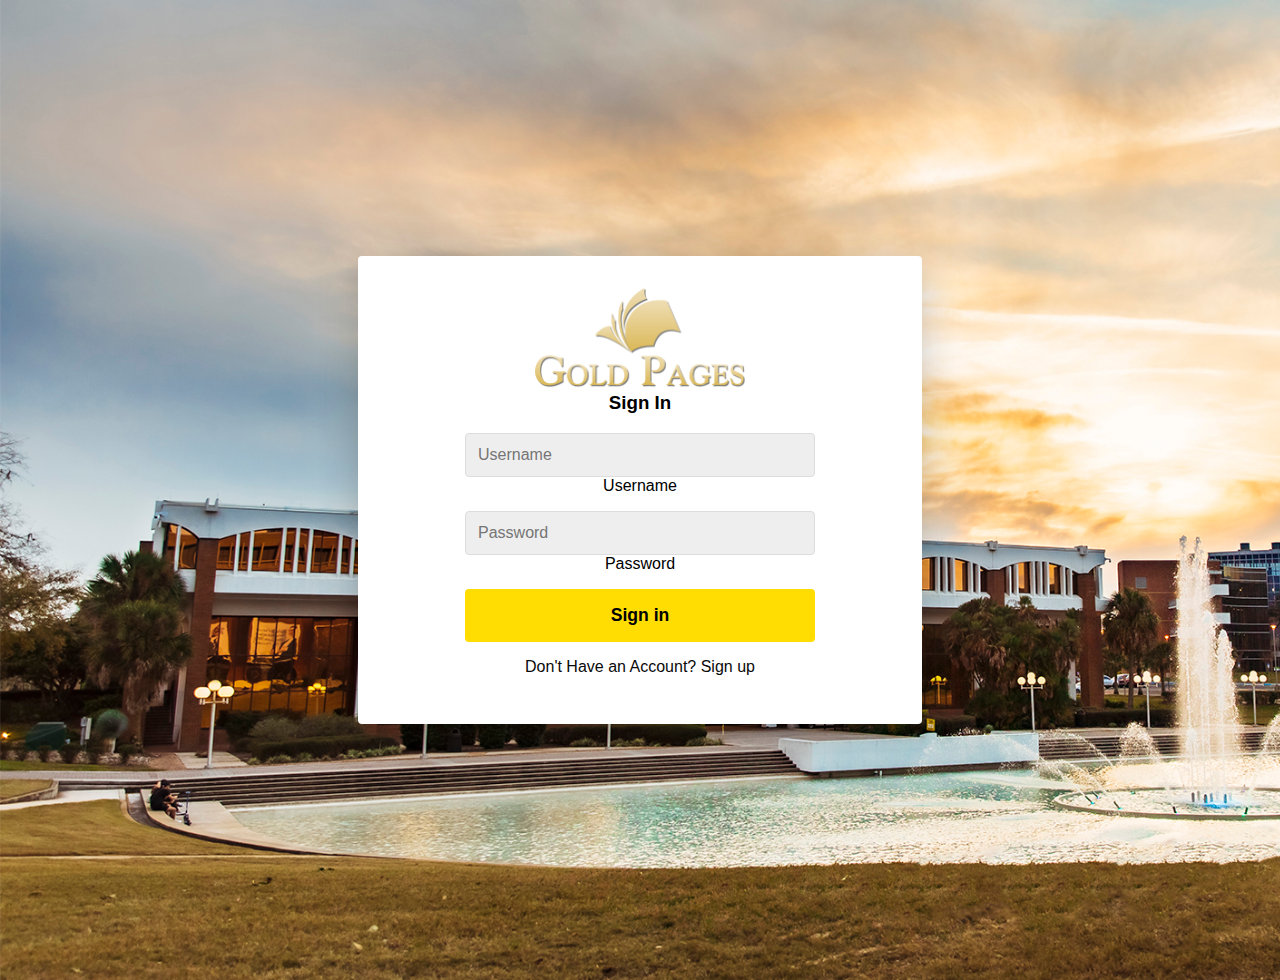
<file: index.html>
<!doctype html>
<html lang="en">
  <head>
    <!-- Required meta tags -->
    <meta charset="UTF-8">
    <meta name="viewport" content="width=device-width, initial-scale=1">

    <!-- Bootstrap CSS -->
    <link href="https://cdn.jsdelivr.net/npm/bootstrap@5.0.2/dist/css/bootstrap.min.css" rel="stylesheet" integrity="sha384-EVSTQN3/azprG1Anm3QDgpJLIm9Nao0Yz1ztcQTwFspd3yD65VohhpuuCOmLASjC" crossorigin="anonymous">


    <title>Goldpages</title>

   <link rel="stylesheet" href="./css/signin.css">

   <style>
    body
    {
      background-image: url("images/millican.jpg");
    }
    </style>

  <script type="text/javascript"  src="https://cdn.jsdelivr.net/npm/bootstrap@5.0.2/dist/js/bootstrap.bundle.min.js" integrity="sha384-MrcW6ZMFYlzcLA8Nl+NtUVF0sA7MsXsP1UyJoMp4YLEuNSfAP+JcXn/tWtIaxVXM" crossorigin="anonymous"></script>
  <script type="text/javascript" src="js/app.js"></script>
  <script type="text/javascript" src="js/signin.js"></script>

  </head>
  
    <body class="text-center center-screen">

      <div class="container">
        <img src="images/goldpageslogo.png" alt="goldpageslogo" class="mt-3 mb-5" height="100">
        <form class="form" id="login" style="max-width: 350px; margin:auto;">

          <h3 class="mb-4 pb-2 pb-md-0 mb-md-5 px-md-2">Sign In</h1>

          <div class="form__message form__message--error"></div>
          <div class="form-floating form-white mb-4 form__input-group">
            <input type="text" id="loginName" class="form-control form-control-lg form__input" placeholder="Username">
            <label class="form-label" for="loginName">Username</label>
            <div class="form__input-error-message"></div>
          </div>


          <div class="form-floating form-white mb-4 form__input-group">
            <input type="password"  id="loginPassword" class="form-control form__input" placeholder="Password">
            <label class="form-label" for="loginPassword">Password</label>
            <div class="form__input-error-message"></div>
          </div>

          <button type="button" class="w-100 mb-5 mt-3 btn btn-lg btn-primary form__button" onclick="login();">Sign in</button>
          <p class="form--text">
            <a class="form__link" id="createAccountLink">Don't Have an Account? Sign up</a>
          </p>
          <span id="loginResult"></span>
        </form>

        <form class="form form--hidden" id="createAccount">
          <h3 class ="form__title">Registration Form</h3>

        <div class="input-group row-g-3">
          <div class="form__message form__message--error"></div>
            <div class="form-floating form-white form__input-group  col">
              <input type="text" id="firstName" class="form-control form-control form__input" placeholder="First Name...">
              <label class="form-label" for="firstName">First Name</label>
              <div class="form__input-error-message"></div>
            </div>

            <div class="form-floating form-white form__input-group col">
              <input type="text"  id="lastName" class="form-control form__input" placeholder="Last Name..">
              <label class="form-label" for="lastName">Last Name</label>
              <div class="form__input-error-message"></div>
            </div>
          </div>

            <div class="form-floating form-white mb-4 form__input-group">
              <input type="text" id="signupUsername" class="form-control form-control-lg form__input" placeholder="Username">
              <label class="form-label" for="signupUsername">Username</label>
              <div class="form__input-error-message"></div>
            </div>

            <div class="form-floating form-white mb-4 form__input-group">
              <input type="password"  id="regPassword" class="form-control form__input" placeholder="Password">
              <label class="form-label" for="regPassword">Password</label>
              <div class="form__input-error-message"></div>
            </div>

            <div class="form-floating form-white mb-4 form__input-group">
              <input type="password"  id="conPassword" class="form-control form__input" placeholder="Confirm Password">
              <label class="form-label" for="conpassword">Confirm Password</label>
              <div class="form__input-error-message"></div>
            </div>

            <button type="button" class="btn btn-primary btn-lg mb-4 form__button" onclick="register();">Register</button>
            <p class="form__text">
              <a class="form__link" href="./" id="loginLink">Already have an account? Sign in</a>
          </p>
          <span id="registerResult"></span>
        </form>

      </div>

  </body>
</html>
</file>
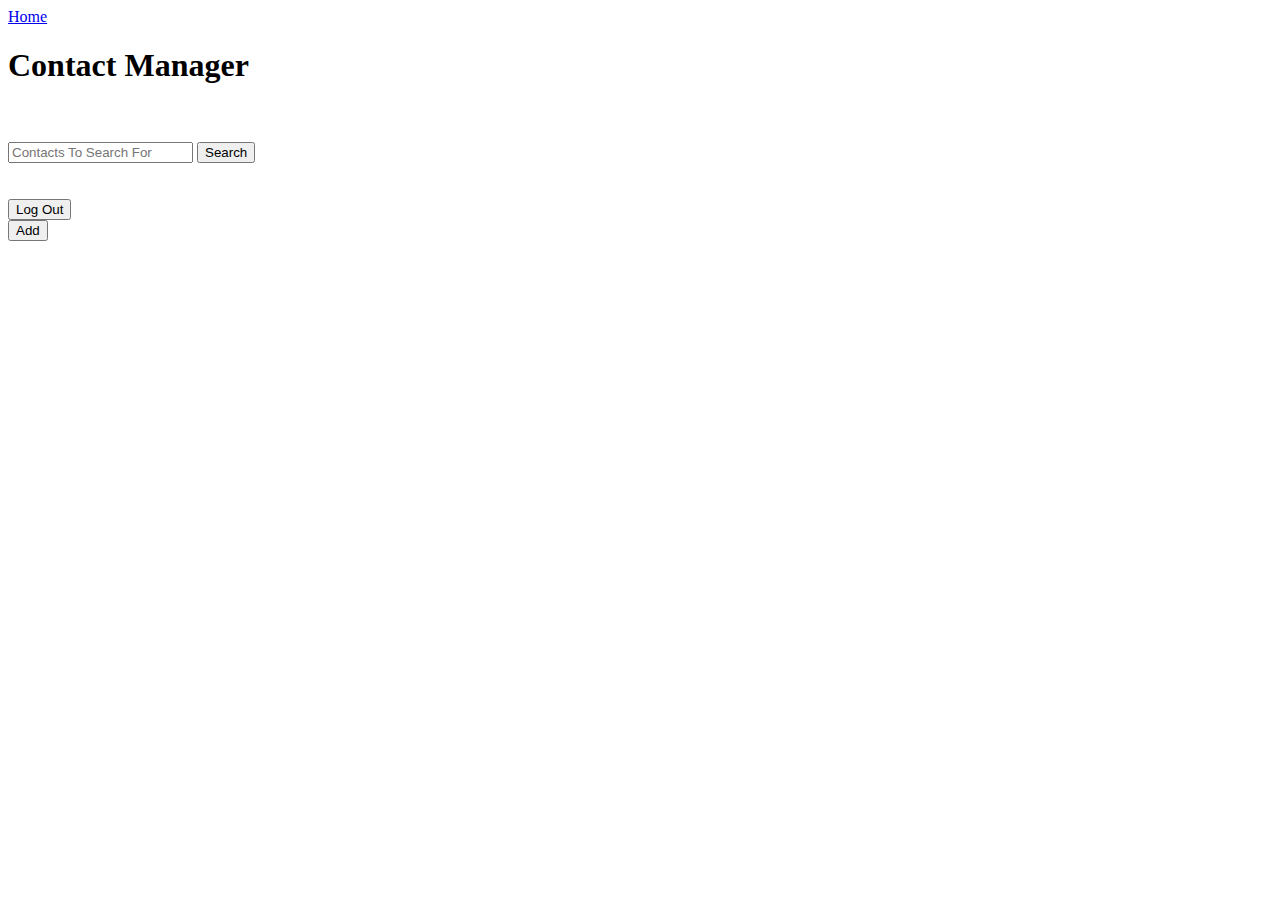
<file: contacts.html>
<html>
<head>
  
    <div class="topnav">
        <a class="active" href="./index.html" id="home">Home</a>
    </div>


    <title>Contact Manager</title>
    <script type="text/javascript" src="js/app.js"></script>
   

</head>
<body>

<h1 id="title">Contact Manager</h1>


<div id="wrapper">

	<div id="loggedInDiv" style="display:block">
		<span id="userName"></span><br />
	</div>

	<div id="searchContactsDiv" style="display:block">
		<br />
			<div id="searchPanelDiv" style="display:block">
				<input type="text" id="searchText" placeholder="Contacts To Search For"/>
				<button type="button" id="searchContactsButton" class="buttons"> Search </button>
			</div>

			<div id="contactsListDiv">
				<span id="ContactsSearchResult"></span>
				<div id="ContactsList">

				</div>

			</div>

		<br /><br />
	</div>

	<div id="footerDiv" style="display:block">
		<button type="button" id="logoutButton" class="buttons" style="display:block" onclick="doLogout();"> Log Out </button>
		<button type="button" id="goToAddContactsButton" class="buttons" style="display:block"> Add </button><br />
	</div>

    </div>
</body>
</html>
</file>
<file: css/signin.css>
body {
  --color-primary: #ffdd03;
  --color-primary-dark: #fbc403;
  --color-secondary: #0a0a0a;
  --color-error: #cc3333;
  --color-success: #4bb544;
  --border-radius: 4px;

  margin: 0;
  height: 100vh;
  display: flex;
  align-items: center;
  justify-items: center;
  font-size: 18px;
  padding-top: 40px;
  padding-bottom: 40px;
  background: url(img/millican.jpg);
  background-size: cover;
}

.container {
  width: 500px;
  max-width: 600px;
  margin: 1rem;
  padding: 2rem;
  box-shadow: 0 0 40px rgba(0, 0, 0, 0.2);
  border-radius: var(--border-radius);
  background: #ffffff;
}

.container,
.form__input,
.form__button {
  font: 500 1rem "Quicksand", sans-serif;
}

.center-screen {
  display: flex;
  justify-content: center;
  align-items: center;
  text-align: center;
  min-height: 100vh;
}

.form--hidden {
  display: none;
}

.form > *:first-child {
  margin-top: 0;
}

.form > *:last-child {
  margin-bottom: 0;
}

.form__title {
  margin-bottom: 2rem;
  text-align: center;
}

.form__message {
  text-align: center;
  margin-bottom: 1rem;
}

.form__message--success {
  color: var(--color-success);
}

.form__message--error {
  color: var(--color-error);
}

.form__input-group {
  margin-bottom: 1rem;
}

.form__input {
  display: block;
  width: 100%;
  padding: 0.75rem;
  box-sizing: border-box;
  border-radius: var(--border-radius);
  border: 1px solid #dddddd;
  outline: none;
  background: #eeeeee;
  transition: background 0.2s, border-color 0.2s;
}

.form__input:focus {
  border-color: var(--color-primary);
  background: #ffffff;
}

.form__input--error {
  color: var(--color-error);
  border-color: var(--color-error);
}

.form__input-error-message {
  margin-top: 0.5rem;
  font-size: 0.85rem;
  color: var(--color-error);
}

.form__button {
  width: 100%;
  padding: 1rem 2rem;
  font-weight: bold;
  font-size: 1.1rem;
  color: #000000;
  border: none;
  border-radius: var(--border-radius);
  outline: none;
  cursor: pointer;
  background: var(--color-primary);
}

.form__button:hover {
  background: var(--color-primary-dark);
}

.form__button:active {
  transform: scale(0.98);
}

.form__text {
  text-align: center;
}

.form__link {
  color: var(--color-secondary);
  text-decoration: none;
  cursor: pointer;
}

.form__link:hover {
  text-decoration: underline;
}

.div-left {
  float: left;
  padding-left: 10px;
}

.div-right {
  float: right;
  padding-right: 10px;
}
</file>
